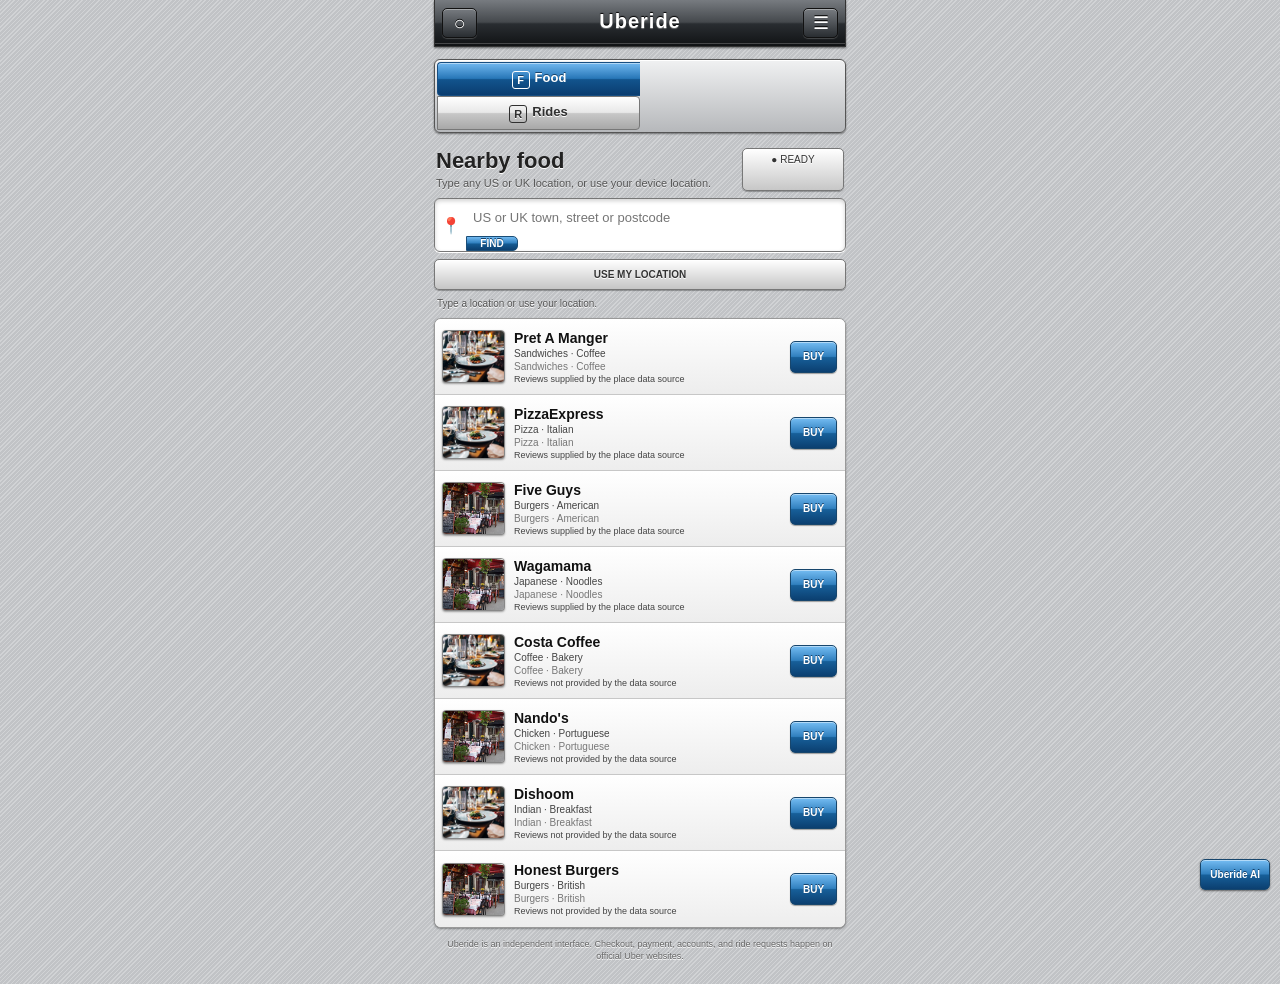
<file: docs/index.html>
<!doctype html>
<html lang="en">
<head>
  <meta charset="utf-8">
  <meta name="viewport" content="width=device-width, initial-scale=1, maximum-scale=1, user-scalable=no">
  <meta name="apple-mobile-web-app-capable" content="yes">
  <meta name="apple-mobile-web-app-status-bar-style" content="default">
  <title>Uberide</title>
  <link rel="apple-touch-icon" href="icon.png">
  <link rel="stylesheet" href="style.css?v=ios6-ai4">
</head>
<body>
  <div class="app-shell">
    <header class="topbar">
      <button class="icon-button" type="button" aria-label="Account">&#9675;</button>
      <div class="wordmark">Uberide</div>
      <button class="icon-button" type="button" aria-label="Menu">&#9776;</button>
    </header>

    <nav class="tabs" aria-label="Sections">
      <button id="foodTab" class="tab active" type="button"><span class="tab-glyph">F</span><span>Food</span></button>
      <button id="ridesTab" class="tab" type="button"><span class="tab-glyph">R</span><span>Rides</span></button>
    </nav>

    <main>
      <section id="foodSection" class="section active-section">
        <div class="heading-row">
          <div>
            <h1>Nearby food</h1>
            <p>Type any US or UK location, or use your device location.</p>
          </div>
          <span class="nearby">&#9679; READY</span>
        </div>
        <div class="search-box location-search">
          <span class="search-icon">&#128205;</span>
          <input id="locationInput" type="search" placeholder="US or UK town, street or postcode" autocomplete="off">
          <button id="findButton" type="button">FIND</button>
        </div>
        <button id="myLocationButton" class="location-button" type="button">USE MY LOCATION</button>
        <div id="status" class="status" aria-live="polite">Type a location or use your location.</div>
        <div id="foodList" class="list-card"></div>
      </section>

      <section id="ridesSection" class="section">
        <div class="heading-row">
          <div>
            <h1>Choose a ride</h1>
            <p>Select an Uber-style ride, then continue on the official Uber site.</p>
          </div>
          <span class="nearby">&#9679; READY</span>
        </div>
        <div class="search-box">
          <span class="search-icon">&#128269;</span>
          <input id="rideSearch" type="search" placeholder="Search ride type" autocomplete="off">
        </div>
        <div id="rideList" class="ride-list"></div>
        <button class="wide-button" type="button" data-url="https://m.uber.com/ul/">OPEN UBER &#8594;</button>
      </section>
    </main>

    <div id="detailPanel" class="detail-panel" aria-hidden="true">
      <div class="detail-header"><strong id="detailTitle">Place details</strong><button id="detailClose" class="close-button" type="button" aria-label="Close">X</button></div>
      <div id="detailBody" class="detail-body"></div>
      <button id="detailDirections" class="wide-button" type="button">GET DIRECTIONS &#8594;</button>
      <button id="detailBuy" class="wide-button" type="button">OPEN ON UBER EATS &#8594;</button>
    </div>

    <button id="aiCornerButton" class="ai-corner" type="button">Uberide AI</button>
    <div id="aiPanel" class="ai-panel" aria-hidden="true">
      <div class="ai-panel-header"><strong>Uberide AI</strong><button id="aiPanelClose" class="close-button" type="button" aria-label="Close Uberide AI">X</button></div>
      <div id="aiPanelHint" class="ai-panel-hint">Ask about the selected place, directions, reviews, or ordering.</div>
      <input id="aiQuestion" class="ai-question" type="text" placeholder="Ask a question" autocomplete="off">
      <button id="aiAskButton" class="small-button" type="button">ASK</button>
      <div id="aiAnswer" class="ai-answer">Uberide AI is ready.</div>
    </div>

    <p class="disclaimer">Uberide is an independent interface. Checkout, payment, accounts, and ride requests happen on official Uber websites.</p>
  </div>
  <script src="app.js?v=ai4"></script>
</body>
</html>
</file>
<file: docs/style.css>
/* iOS 6 / iPod touch visual language: gradients, pinstripes, grouped lists, glossy controls. */
* { box-sizing: border-box; }
html, body { margin: 0; padding: 0; min-height: 100%; background: #c7c9cc; color: #111; font-family: Helvetica, Arial, sans-serif; -webkit-text-size-adjust: 100%; }
body { background-image: -webkit-repeating-linear-gradient(135deg, rgba(255,255,255,.18) 0, rgba(255,255,255,.18) 1px, rgba(0,0,0,.03) 1px, rgba(0,0,0,.03) 3px); }
button, input { font: inherit; -webkit-appearance: none; border-radius: 0; }
button { cursor: pointer; }
.app-shell { width: 100%; max-width: 430px; min-height: 100vh; margin: 0 auto; padding: 0 9px 22px; background: transparent; }
.topbar { height: 47px; border: 1px solid #333; border-top: 0; position: relative; text-align: center; background: -webkit-gradient(linear, left top, left bottom, from(#777b80), color-stop(.48, #45494d), color-stop(.52, #292d31), to(#101214)); box-shadow: 0 1px 2px rgba(0,0,0,.55); }
.topbar:after { content: ""; position: absolute; left: 0; right: 0; bottom: 2px; height: 1px; background: rgba(255,255,255,.22); }
.wordmark { display: inline-block; padding-top: 10px; color: #fff; font-size: 20px; font-weight: bold; letter-spacing: 1px; text-shadow: 0 -1px 1px #000, 0 1px 1px rgba(255,255,255,.35); }
.icon-button { position: absolute; top: 8px; z-index: 2; width: 35px; height: 30px; padding: 0; border: 1px solid #111; border-radius: 5px; background: -webkit-gradient(linear, left top, left bottom, from(#777b80), to(#292d31)); box-shadow: inset 0 1px rgba(255,255,255,.35), 0 1px 1px rgba(255,255,255,.2); color: #fff; font-size: 20px; line-height: 26px; text-shadow: 0 -1px #000; }
.icon-button:first-child { left: 7px; }
.icon-button:last-child { right: 7px; font-size: 18px; }
.tabs { display: table; width: 100%; margin: 12px 0 0; padding: 2px; border: 1px solid #555; border-radius: 6px; background: -webkit-gradient(linear, left top, left bottom, from(#f0f1f2), to(#b6b8bb)); box-shadow: inset 0 1px #fff, 0 1px 2px rgba(0,0,0,.45); table-layout: fixed; }
.tab { display: table-cell; width: 50%; height: 34px; border: 1px solid #777; border-right: 0; background: -webkit-gradient(linear, left top, left bottom, from(#fff), color-stop(.48, #e8e8e8), color-stop(.52, #c7c7c7), to(#a8a8a8)); color: #303030; font-size: 13px; font-weight: bold; text-shadow: 0 1px #fff; }
.tab:first-child { border-radius: 4px 0 0 4px; }
.tab:last-child { border-right: 1px solid #777; border-radius: 0 4px 4px 0; }
.tab.active { border-color: #174e82; background: -webkit-gradient(linear, left top, left bottom, from(#71b8f0), color-stop(.48, #2877b8), color-stop(.52, #12548d), to(#0a3d70)); color: #fff; text-shadow: 0 -1px #17436c; box-shadow: inset 0 1px rgba(255,255,255,.45); }
.section { display: none; }
.active-section { display: block; }
.heading-row { display: table; width: 100%; margin: 15px 0 7px; padding: 0 2px; }
.heading-row > div { display: table-cell; vertical-align: top; width: 75%; }
h1 { margin: 0; color: #222; font-size: 22px; line-height: 26px; text-shadow: 0 1px #fff; }
p { margin: 2px 0 0; color: #555; font-size: 11px; line-height: 15px; text-shadow: 0 1px #eee; }
.nearby { display: table-cell; vertical-align: top; padding: 5px 6px; border: 1px solid #777; border-radius: 5px; background: -webkit-gradient(linear, left top, left bottom, from(#fff), to(#c7c7c7)); box-shadow: inset 0 1px #fff, 0 1px 1px rgba(0,0,0,.28); color: #333; font-size: 10px; white-space: nowrap; text-align: center; text-shadow: 0 1px #fff; }
.search-box { display: table; width: 100%; height: 39px; border: 1px solid #777; border-radius: 6px; background: #fff; box-shadow: inset 0 2px 4px rgba(0,0,0,.18), 0 1px #fff; }
.search-icon { display: table-cell; width: 31px; vertical-align: middle; text-align: center; color: #777; font-size: 16px; }
.search-box input { display: table-cell; width: 100%; height: 37px; padding: 0 7px; border: 0; outline: 0; color: #222; font-size: 13px; background: transparent; }
.location-search #findButton { display: table-cell; width: 52px; border: 1px solid #1a4d77; border-radius: 0 5px 5px 0; background: -webkit-gradient(linear, left top, left bottom, from(#72baf1), color-stop(.48, #2d7dbd), color-stop(.52, #155b93), to(#0b3f6f)); color: #fff; font-size: 10px; font-weight: bold; text-shadow: 0 -1px #17436c; }
.ai-box { margin-top: 8px; padding: 8px; border: 1px solid #999; border-radius: 7px; background: rgba(238,239,240,.86); box-shadow: inset 0 1px #fff, 0 1px 2px rgba(0,0,0,.28); }
.ai-title { color: #222; font-size: 12px; font-weight: bold; text-shadow: 0 1px #fff; }
.ai-copy { margin: 2px 0 6px; color: #666; font-size: 10px; line-height: 12px; }
.key-input { display: block; width: 100%; height: 30px; margin-top: 4px; padding: 0 6px; border: 1px solid #888; border-radius: 4px; background: #fff; color: #222; font-size: 11px; box-shadow: inset 0 1px 3px rgba(0,0,0,.15); }
.small-button, .wide-button { border: 1px solid #17466d; border-radius: 5px; background: -webkit-gradient(linear, left top, left bottom, from(#75bdf3), color-stop(.48, #3180bf), color-stop(.52, #175f99), to(#0b3f70)); box-shadow: inset 0 1px rgba(255,255,255,.45), 0 1px 1px rgba(0,0,0,.35); color: #fff; font-weight: bold; text-shadow: 0 -1px #17436c; }
.small-button { height: 30px; margin-top: 6px; padding: 0 8px; font-size: 10px; }
.status { min-height: 17px; margin: 7px 3px 0; color: #555; font-size: 10px; line-height: 13px; text-shadow: 0 1px #fff; }
.list-card, .ride-list { margin-top: 4px; border: 1px solid #999; border-radius: 7px; background: #fff; box-shadow: 0 1px 2px rgba(0,0,0,.35); overflow: hidden; }
.place-row, .ride-row { display: table; width: 100%; min-height: 76px; padding: 7px; border-bottom: 1px solid #c7c7c7; background: -webkit-gradient(linear, left top, left bottom, from(#fff), to(#ededed)); }
.place-row:last-child, .ride-row:last-child { border-bottom: 0; }
.photo-cell { display: table-cell; width: 72px; vertical-align: middle; }
.place-photo { display: block; width: 63px; height: 53px; border: 1px solid #888; border-radius: 4px; background: #ddd; object-fit: cover; box-shadow: 0 1px 2px rgba(0,0,0,.35); }
.row-icon { display: table-cell; width: 51px; vertical-align: middle; }
.row-icon span { display: block; width: 41px; height: 41px; padding-top: 9px; border: 1px solid #999; border-radius: 5px; background: -webkit-gradient(linear, left top, left bottom, from(#fff), to(#d2d2d2)); box-shadow: inset 0 1px #fff; text-align: center; font-size: 18px; }
.row-copy { display: table-cell; vertical-align: middle; }
.row-copy strong { display: block; color: #111; font-size: 14px; text-shadow: 0 1px #fff; }
.row-copy small { display: block; margin-top: 2px; color: #444; font-size: 10px; }
.row-copy em { display: block; margin-top: 2px; color: #777; font-size: 10px; font-style: normal; }
.review { display: block; margin-top: 2px; color: #444; font-size: 9px; }
.action-cell { display: table-cell; width: 48px; vertical-align: middle; }
.buy-button, .go-button { display: block; width: 47px; height: 32px; padding: 0; border: 1px solid #17466d; border-radius: 5px; background: -webkit-gradient(linear, left top, left bottom, from(#75bdf3), color-stop(.48, #3180bf), color-stop(.52, #175f99), to(#0b3f70)); box-shadow: inset 0 1px rgba(255,255,255,.45), 0 1px 1px rgba(0,0,0,.35); color: #fff; font-size: 10px; font-weight: bold; text-shadow: 0 -1px #17436c; }
.wide-button { display: block; width: 100%; height: 40px; margin-top: 12px; font-size: 12px; }
.disclaimer { margin: 10px 8px 0; color: #666; font-size: 9px; line-height: 12px; text-align: center; text-shadow: 0 1px #fff; }
.empty { padding: 20px; color: #666; font-size: 11px; text-align: center; text-shadow: 0 1px #fff; }
@media only screen and (max-width: 320px) { .app-shell { padding-left: 7px; padding-right: 7px; } h1 { font-size: 20px; } .row-copy strong { font-size: 13px; } .place-photo { width: 58px; height: 49px; } .photo-cell { width: 65px; } .ai-copy { font-size: 9px; } }

.tab-glyph { display: inline-block; min-width: 18px; height: 18px; margin-right: 5px; border: 1px solid currentColor; border-radius: 3px; font-size: 11px; line-height: 17px; text-align: center; vertical-align: -2px; }
.location-button { display: block; width: 100%; height: 31px; margin-top: 7px; border: 1px solid #777; border-radius: 5px; background: -webkit-gradient(linear, left top, left bottom, from(#fff), to(#c5c5c5)); box-shadow: inset 0 1px #fff, 0 1px 1px rgba(0,0,0,.3); color: #333; font-size: 10px; font-weight: bold; text-shadow: 0 1px #fff; }
.place-row { cursor: pointer; }
.place-row:active, .ride-row:active { background: #d6e8f7; }
.detail-panel { display: none; margin-top: 12px; padding: 8px; border: 1px solid #777; border-radius: 7px; background: -webkit-gradient(linear, left top, left bottom, from(#f7f7f7), to(#d0d0d0)); box-shadow: inset 0 1px #fff, 0 2px 4px rgba(0,0,0,.4); }
.detail-panel.visible { display: block; }
.detail-header, .ai-overview-header { display: table; width: 100%; min-height: 26px; color: #222; font-size: 13px; text-shadow: 0 1px #fff; }
.detail-header strong, .ai-overview-header strong { display: table-cell; vertical-align: middle; }
.close-button { display: table-cell; width: 27px; height: 25px; border: 1px solid #555; border-radius: 5px; background: -webkit-gradient(linear, left top, left bottom, from(#fff), to(#bbb)); box-shadow: inset 0 1px #fff, 0 1px 1px rgba(0,0,0,.35); color: #222; font-size: 11px; font-weight: bold; text-align: center; text-shadow: 0 1px #fff; }
.detail-body { min-height: 70px; padding: 6px 2px 0; color: #333; font-size: 11px; line-height: 14px; }
.detail-body p { margin: 6px 0; color: #333; font-size: 11px; line-height: 14px; text-shadow: none; }
.detail-photo { float: left; width: 100px; height: 72px; margin: 0 9px 5px 0; border: 1px solid #777; border-radius: 4px; object-fit: cover; box-shadow: 0 1px 2px rgba(0,0,0,.35); }
.detail-hint { clear: both; padding-top: 4px; color: #666 !important; font-size: 10px !important; }
.detail-panel .wide-button { margin-top: 7px; }
.ai-overview { display: none; margin-top: 9px; padding: 7px; border: 1px solid #aaa; border-radius: 5px; background: #fff; box-shadow: inset 0 1px #eee; color: #333; font-size: 11px; line-height: 15px; }
.ai-overview.visible { display: block; }
.ai-overview-header { min-height: 25px; margin-bottom: 4px; }
.small-close { width: 24px; height: 23px; }
@media only screen and (max-width: 320px) { .detail-photo { width: 87px; height: 64px; } .detail-body { font-size: 10px; } .detail-body p { font-size: 10px; } }

.ai-corner { position: fixed; right: 10px; bottom: 10px; z-index: 20; height: 31px; padding: 0 9px; border: 1px solid #17466d; border-radius: 5px; background: -webkit-gradient(linear, left top, left bottom, from(#75bdf3), color-stop(.48, #3180bf), color-stop(.52, #175f99), to(#0b3f70)); box-shadow: inset 0 1px rgba(255,255,255,.45), 0 1px 2px rgba(0,0,0,.5); color: #fff; font-size: 10px; font-weight: bold; text-shadow: 0 -1px #17436c; }
.ai-panel { display: none; position: fixed; right: 10px; bottom: 48px; z-index: 20; width: 270px; padding: 8px; border: 1px solid #555; border-radius: 7px; background: -webkit-gradient(linear, left top, left bottom, from(#f7f7f7), to(#c8c8c8)); box-shadow: 0 2px 7px rgba(0,0,0,.55), inset 0 1px #fff; }
.ai-panel.visible { display: block; }
.ai-panel-header { display: table; width: 100%; min-height: 27px; color: #222; font-size: 14px; text-shadow: 0 1px #fff; }
.ai-panel-header strong { display: table-cell; vertical-align: middle; }
.ai-panel-header .close-button { display: table-cell; }
.ai-panel-hint { padding: 4px 1px 6px; color: #555; font-size: 10px; line-height: 13px; text-shadow: 0 1px #fff; }
.ai-question { display: block; width: 100%; height: 32px; padding: 0 7px; border: 1px solid #888; border-radius: 4px; background: #fff; color: #222; font-size: 11px; box-shadow: inset 0 1px 3px rgba(0,0,0,.15); }
.ai-panel .small-button { margin-top: 7px; }
.ai-answer { min-height: 38px; margin-top: 7px; padding: 6px; border: 1px solid #aaa; border-radius: 4px; background: #fff; color: #333; font-size: 10px; line-height: 13px; }
@media only screen and (max-width: 320px) { .ai-panel { right: 6px; bottom: 46px; width: 250px; } .ai-corner { right: 6px; bottom: 7px; } }
</file>
